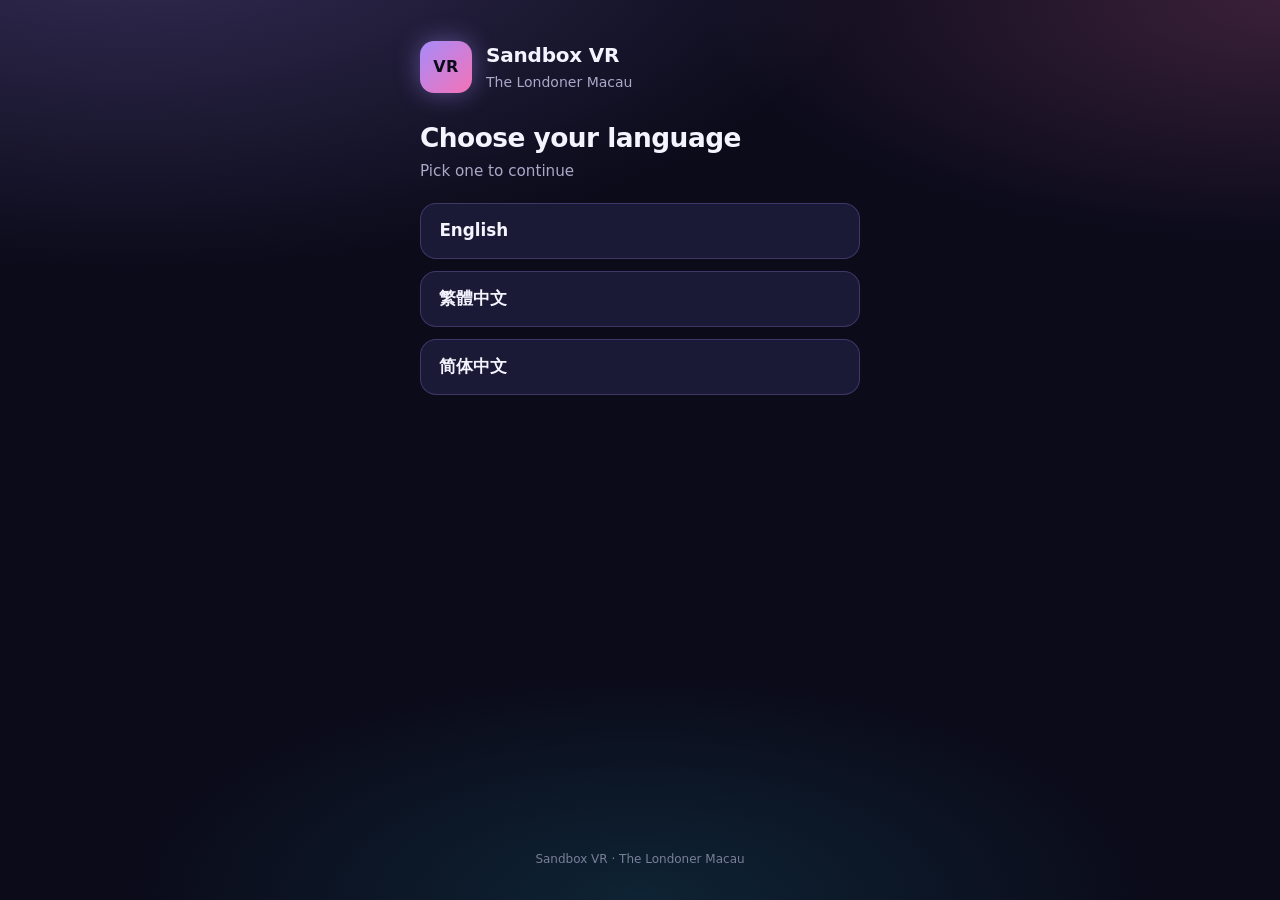
<file: index.html>
<!DOCTYPE html>
<html lang="en">
<head>
  <meta charset="UTF-8" />
  <meta name="viewport" content="width=device-width, initial-scale=1, viewport-fit=cover" />
  <meta name="theme-color" content="#0b0b1a" />
  <meta name="description" content="Sandbox VR · The Londoner Macau — generate a share-ready caption for Instagram, 小红书 & Google reviews" />
  <title>QR code captions · Sandbox VR · The Londoner Macau</title>
  <link rel="stylesheet" href="styles.css" />
</head>
<body>
  <div class="app">
    <header class="header">
      <div class="logo-mark" aria-hidden="true">VR</div>
      <div class="brand">
        <h1>Sandbox VR</h1>
        <p class="tagline">The Londoner Macau</p>
      </div>
    </header>

    <main id="main" class="main">
      <!-- Step 1: Language -->
      <section id="step-lang" class="step active" data-step="lang">
        <h2 class="step-title" data-i18n="titleLang">Choose your language</h2>
        <p class="step-hint" data-i18n="hintLang">Pick one to continue</p>
        <div class="choice-grid">
          <button type="button" class="choice-btn" data-lang="en">English</button>
          <button type="button" class="choice-btn" data-lang="zh-Hant">繁體中文</button>
          <button type="button" class="choice-btn" data-lang="zh-Hans">简体中文</button>
        </div>
      </section>

      <!-- Step 2: What did you play? -->
      <section id="step-game" class="step" data-step="game" hidden>
        <h2 class="step-title" data-i18n="titleGame">What did you play?</h2>
        <p class="step-hint" data-i18n="hintGame">Tap your game</p>
        <div class="choice-grid choice-grid-games" id="game-choices">
          <!-- Populated by app.js from GAMES list -->
        </div>
        <button type="button" class="link-back" data-back data-i18n="back">← Back</button>
      </section>

      <!-- Step 3: What they liked -->
      <section id="step-liked" class="step" data-step="liked" hidden>
        <h2 class="step-title" data-i18n="titleLiked">What did you love most?</h2>
        <p class="step-hint" data-i18n="hintLiked">Tap one</p>
        <div class="choice-grid" id="liked-choices">
          <button type="button" class="choice-btn" data-liked="immersion" data-i18n="likedImmersion">Immersion / story</button>
          <button type="button" class="choice-btn" data-liked="friends" data-i18n="likedFriends">Friends / team</button>
          <button type="button" class="choice-btn" data-liked="thrills" data-i18n="likedThrills">Thrills / intensity</button>
        </div>
        <button type="button" class="link-back" data-back data-i18n="back">← Back</button>
      </section>

      <!-- Step 4: How they found you -->
      <section id="step-found" class="step" data-step="found" hidden>
        <h2 class="step-title" data-i18n="titleFound">How did you find us?</h2>
        <p class="step-hint" data-i18n="hintFound">Tap one</p>
        <div class="choice-grid" id="found-choices">
          <button type="button" class="choice-btn" data-found="walking" data-i18n="foundWalking">Walking by at The Londoner</button>
          <button type="button" class="choice-btn" data-found="social" data-i18n="foundSocial">Social media (IG / 小红书)</button>
          <button type="button" class="choice-btn" data-found="friend" data-i18n="foundFriend">Friend or hotel recommendation</button>
        </div>
        <button type="button" class="link-back" data-back data-i18n="back">← Back</button>
      </section>

      <!-- Step 5: Caption result -->
      <section id="step-result" class="step" data-step="result" hidden>
        <h2 class="step-title" data-i18n="titleResult">Your caption</h2>
        <p class="step-hint" data-i18n="hintResult">Pick a platform, edit if you like, then copy &amp; post</p>
        <div class="platform-tabs" role="group" aria-label="Platform">
          <button type="button" class="platform-tab active" data-platform="ig" aria-pressed="true" data-i18n="platformIg">Instagram</button>
          <button type="button" class="platform-tab" data-platform="xhs" aria-pressed="false" data-i18n="platformXhs">小红书</button>
          <button type="button" class="platform-tab" data-platform="google" aria-pressed="false" data-i18n="platformGoogle">Google review</button>
        </div>
        <div class="caption-card" id="caption-card" role="status" aria-live="polite"></div>
        <div class="actions">
          <button type="button" class="btn-primary" id="btn-copy" data-i18n="copy">Copy caption</button>
          <button type="button" class="btn-secondary" id="btn-again" data-i18n="again">Generate again</button>
        </div>
        <a class="btn-google" id="btn-google" href="#" target="_blank" rel="noopener" hidden data-i18n="openGoogle">Open Google review page</a>
        <p class="copy-feedback" id="copy-feedback" hidden data-i18n="copied">Copied!</p>
        <button type="button" class="link-back" data-back data-i18n="back">← Back</button>
        <button type="button" class="link-restart" id="btn-restart" data-i18n="restart">Start over</button>
      </section>
    </main>

    <footer class="footer">
      <p>Sandbox VR · The Londoner Macau</p>
    </footer>
  </div>
  <script src="templates-en.js"></script>
  <script src="templates-zh-Hant.js"></script>
  <script src="templates-zh-Hans.js"></script>
  <script src="templates-platforms.js"></script>
  <script src="app.js"></script>
</body>
</html>
</file>
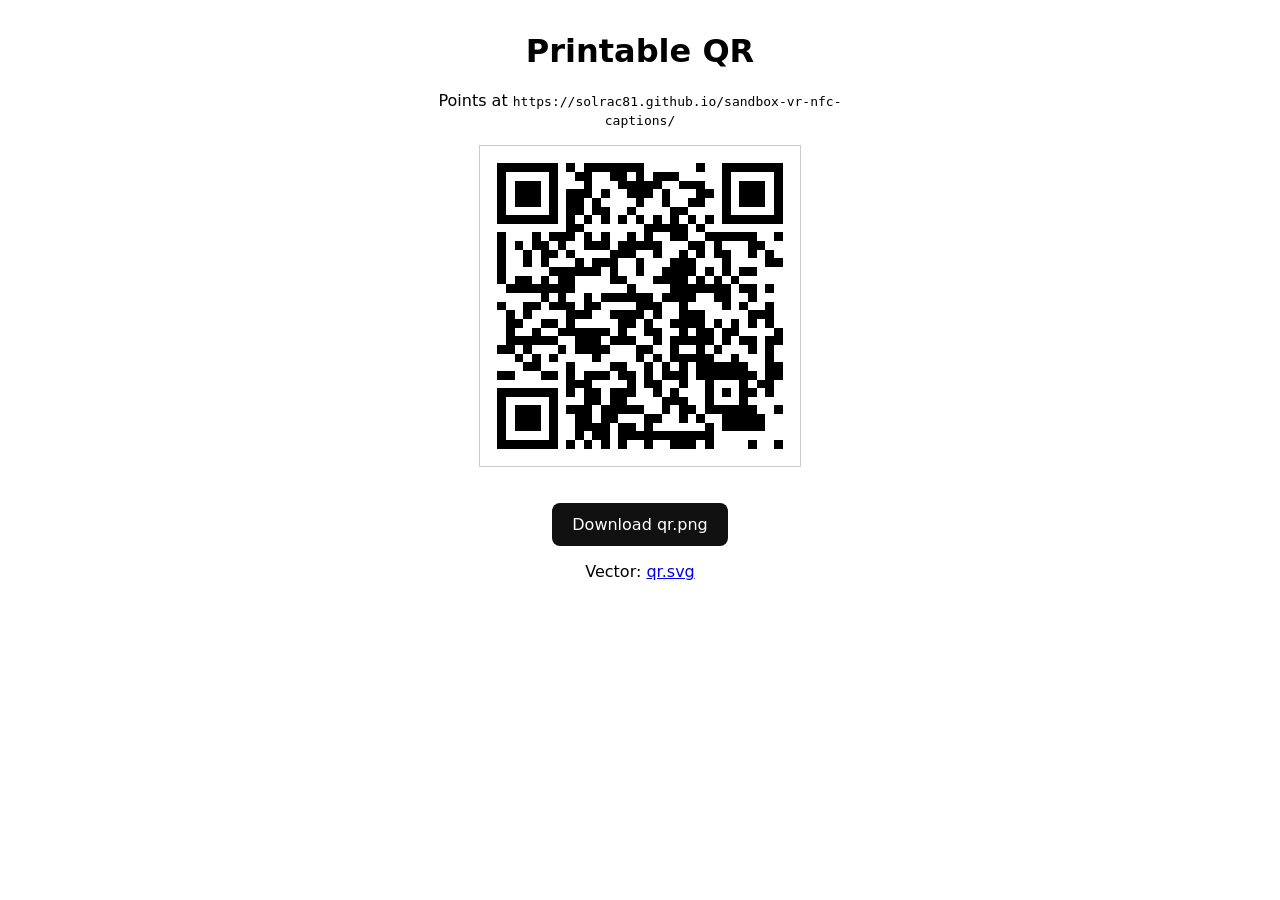
<file: qr.html>
<!DOCTYPE html>
<html lang="en">
<head>
  <meta charset="utf-8" />
  <meta name="viewport" content="width=device-width, initial-scale=1" />
  <title>Sandbox VR QR code captions - Printable QR</title>
  <style>
    body { font-family: system-ui, sans-serif; max-width: 28rem; margin: 2rem auto; padding: 0 1rem; text-align: center; }
    img { width: min(100%, 320px); height: auto; image-rendering: pixelated; border: 1px solid #ccc; }
    a.btn { display: inline-block; margin-top: 1rem; padding: 0.75rem 1.25rem; background: #111; color: #fff; text-decoration: none; border-radius: 8px; }
  </style>
</head>
<body>
  <h1>Printable QR</h1>
  <p>Points at <code>https://solrac81.github.io/sandbox-vr-nfc-captions/</code></p>
  <img src="[data-uri]" alt="QR code" />
  <p><a class="btn" download="qr.png" href="[data-uri]">Download qr.png</a></p>
  <p>Vector: <a href="./qr.svg">qr.svg</a></p>
</body>
</html>
</file>
<file: styles.css>
/* Sandbox VR · The Londoner Macau — mobile-first caption generator */

:root {
  --bg: #0b0b1a;
  --bg-elevated: #14142a;
  --bg-card: #1a1a36;
  --border: rgba(167, 139, 250, 0.25);
  --text: #f4f4ff;
  --text-muted: #a8a8c8;
  --accent: #a78bfa;
  --accent-hot: #f472b6;
  --accent-glow: #22d3ee;
  --success: #34d399;
  --danger: #fb7185;
  --radius: 16px;
  --tap-min: 52px;
  --shadow: 0 8px 32px rgba(0, 0, 0, 0.45);
  --font: system-ui, -apple-system, "Segoe UI", Roboto, "Noto Sans TC",
    "Noto Sans SC", "PingFang TC", "PingFang SC", "Microsoft YaHei",
    sans-serif;
}

*,
*::before,
*::after {
  box-sizing: border-box;
}

html {
  -webkit-text-size-adjust: 100%;
}

body {
  margin: 0;
  min-height: 100dvh;
  font-family: var(--font);
  background:
    radial-gradient(ellipse 120% 80% at 10% -10%, rgba(167, 139, 250, 0.28), transparent 50%),
    radial-gradient(ellipse 100% 60% at 100% 0%, rgba(244, 114, 182, 0.2), transparent 45%),
    radial-gradient(ellipse 80% 50% at 50% 100%, rgba(34, 211, 238, 0.12), transparent 50%),
    var(--bg);
  color: var(--text);
  line-height: 1.5;
}

.app {
  max-width: 480px;
  margin: 0 auto;
  min-height: 100dvh;
  display: flex;
  flex-direction: column;
  padding: 1.25rem 1.25rem 2rem;
  padding-bottom: max(2rem, env(safe-area-inset-bottom));
}

/* Header */
.header {
  display: flex;
  align-items: center;
  gap: 0.875rem;
  margin-bottom: 1.75rem;
  padding-top: 0.5rem;
}

.logo-mark {
  flex-shrink: 0;
  width: 52px;
  height: 52px;
  display: grid;
  place-items: center;
  font-weight: 800;
  font-size: 1rem;
  letter-spacing: 0.02em;
  color: var(--bg);
  background: linear-gradient(135deg, var(--accent), var(--accent-hot));
  border-radius: 14px;
  box-shadow: 0 0 24px rgba(167, 139, 250, 0.45);
}

.brand h1 {
  margin: 0;
  font-size: 1.25rem;
  font-weight: 700;
  letter-spacing: -0.01em;
}

.tagline {
  margin: 0.15rem 0 0;
  font-size: 0.875rem;
  color: var(--text-muted);
}

/* Main / steps */
.main {
  flex: 1;
}

.step {
  animation: fadeIn 0.28s ease;
}

.step[hidden] {
  display: none !important;
}

@keyframes fadeIn {
  from {
    opacity: 0;
    transform: translateY(8px);
  }
  to {
    opacity: 1;
    transform: none;
  }
}

.step-title {
  margin: 0 0 0.35rem;
  font-size: 1.5rem;
  font-weight: 700;
  letter-spacing: -0.02em;
  line-height: 1.25;
}

.step-hint {
  margin: 0 0 1.25rem;
  color: var(--text-muted);
  font-size: 0.95rem;
}

/* Choice buttons — large tap targets */
.choice-grid {
  display: flex;
  flex-direction: column;
  gap: 0.75rem;
}

.choice-btn {
  min-height: var(--tap-min);
  width: 100%;
  padding: 0.9rem 1.15rem;
  font: inherit;
  font-size: 1.05rem;
  font-weight: 600;
  text-align: left;
  color: var(--text);
  background: var(--bg-card);
  border: 1.5px solid var(--border);
  border-radius: var(--radius);
  cursor: pointer;
  transition: border-color 0.15s, background 0.15s, transform 0.12s,
    box-shadow 0.15s;
  -webkit-tap-highlight-color: transparent;
}

.choice-btn:hover,
.choice-btn:focus-visible {
  outline: none;
  border-color: var(--accent);
  background: #22224a;
  box-shadow: 0 0 0 3px rgba(167, 139, 250, 0.25);
}

.choice-btn:active {
  transform: scale(0.98);
}

/* Caption result */
.caption-card {
  background: var(--bg-elevated);
  border: 1.5px solid var(--border);
  border-radius: var(--radius);
  padding: 1.15rem 1.2rem;
  font-size: 1rem;
  line-height: 1.65;
  white-space: pre-wrap;
  word-break: break-word;
  box-shadow: var(--shadow);
  min-height: 8rem;
  margin-bottom: 1.25rem;
}

.actions {
  display: flex;
  flex-direction: column;
  gap: 0.75rem;
}

.btn-primary,
.btn-secondary {
  min-height: var(--tap-min);
  width: 100%;
  padding: 0.9rem 1.15rem;
  font: inherit;
  font-size: 1.1rem;
  font-weight: 700;
  border: none;
  border-radius: var(--radius);
  cursor: pointer;
  -webkit-tap-highlight-color: transparent;
  transition: transform 0.12s, filter 0.15s, box-shadow 0.15s;
}

.btn-primary {
  color: #0b0b1a;
  background: linear-gradient(135deg, var(--accent), var(--accent-hot));
  box-shadow: 0 4px 20px rgba(167, 139, 250, 0.4);
}

.btn-primary:hover,
.btn-primary:focus-visible {
  outline: none;
  filter: brightness(1.08);
  box-shadow: 0 4px 28px rgba(244, 114, 182, 0.45);
}

.btn-primary:active,
.btn-secondary:active {
  transform: scale(0.98);
}

.btn-primary.copied {
  background: linear-gradient(135deg, var(--success), #2dd4bf);
  box-shadow: 0 4px 20px rgba(52, 211, 153, 0.4);
}

.btn-secondary {
  color: var(--text);
  background: transparent;
  border: 1.5px solid var(--border);
}

.btn-secondary:hover,
.btn-secondary:focus-visible {
  outline: none;
  border-color: var(--accent-glow);
  box-shadow: 0 0 0 3px rgba(34, 211, 238, 0.2);
}

.copy-feedback {
  margin: 0.75rem 0 0;
  text-align: center;
  color: var(--success);
  font-weight: 600;
  font-size: 0.95rem;
}

.copy-feedback[hidden] {
  display: none !important;
}

.link-back,
.link-restart {
  display: block;
  margin-top: 1.5rem;
  padding: 0.65rem;
  width: 100%;
  font: inherit;
  font-size: 0.95rem;
  font-weight: 500;
  color: var(--text-muted);
  background: none;
  border: none;
  cursor: pointer;
  text-align: center;
  -webkit-tap-highlight-color: transparent;
}

.link-back:hover,
.link-restart:hover,
.link-back:focus-visible,
.link-restart:focus-visible {
  outline: none;
  color: var(--accent);
}

.link-restart {
  margin-top: 0.25rem;
  color: var(--accent-glow);
}

/* Footer */
.footer {
  margin-top: 2rem;
  text-align: center;
  font-size: 0.75rem;
  color: var(--text-muted);
  opacity: 0.7;
}

.footer p {
  margin: 0;
}

/* Slightly wider on tablet+ */
@media (min-width: 480px) {
  .app {
    padding-top: 2rem;
  }

  .step-title {
    font-size: 1.65rem;
  }
}

/* Long game lineup — slightly tighter type, still large tap targets */
.choice-grid-games {
  gap: 0.65rem;
}

.choice-btn.game-btn {
  font-size: 1rem;
  line-height: 1.35;
  padding: 0.85rem 1.1rem;
}

/* Platform tabs (Instagram / 小红书 / Google) */
.platform-tabs { display: flex; gap: 0.5rem; margin: 0 0 0.75rem; flex-wrap: wrap; }
.platform-tab { flex: 1 1 0; padding: 0.6rem 0.5rem; border-radius: 999px; border: 1px solid currentColor; background: transparent; color: inherit; font: inherit; cursor: pointer; }
.platform-tab.active { background: #111; color: #fff; border-color: #111; }
.btn-google { display: block; text-align: center; margin: 0.75rem 0; padding: 0.85rem 1rem; border-radius: 10px; background: #1a73e8; color: #fff; text-decoration: none; font-weight: 600; }
.btn-google[hidden] { display: none; }
.new-badge { display: inline-block; margin-left: 0.25rem; padding: 0.1rem 0.45rem; border-radius: 999px; background: #e53935; color: #fff; font-size: 0.7em; font-weight: 700; vertical-align: middle; }
</file>
